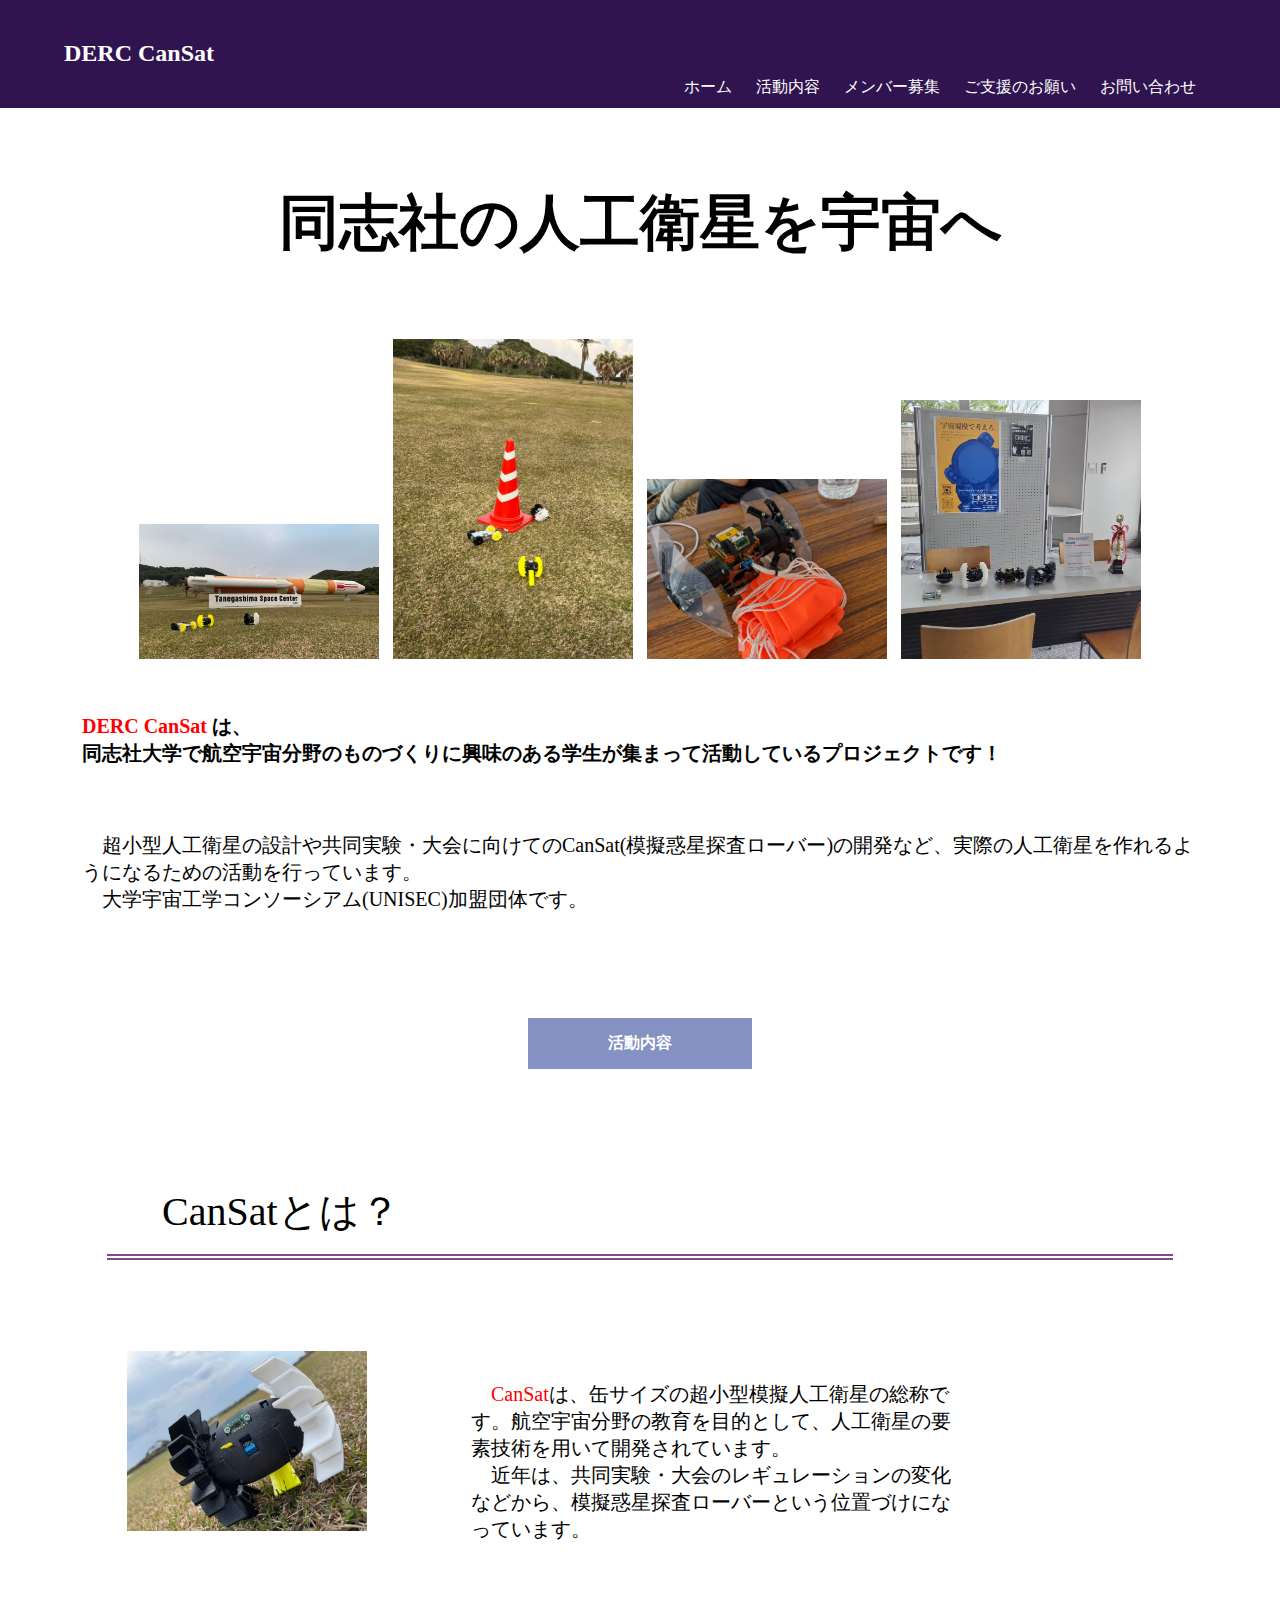
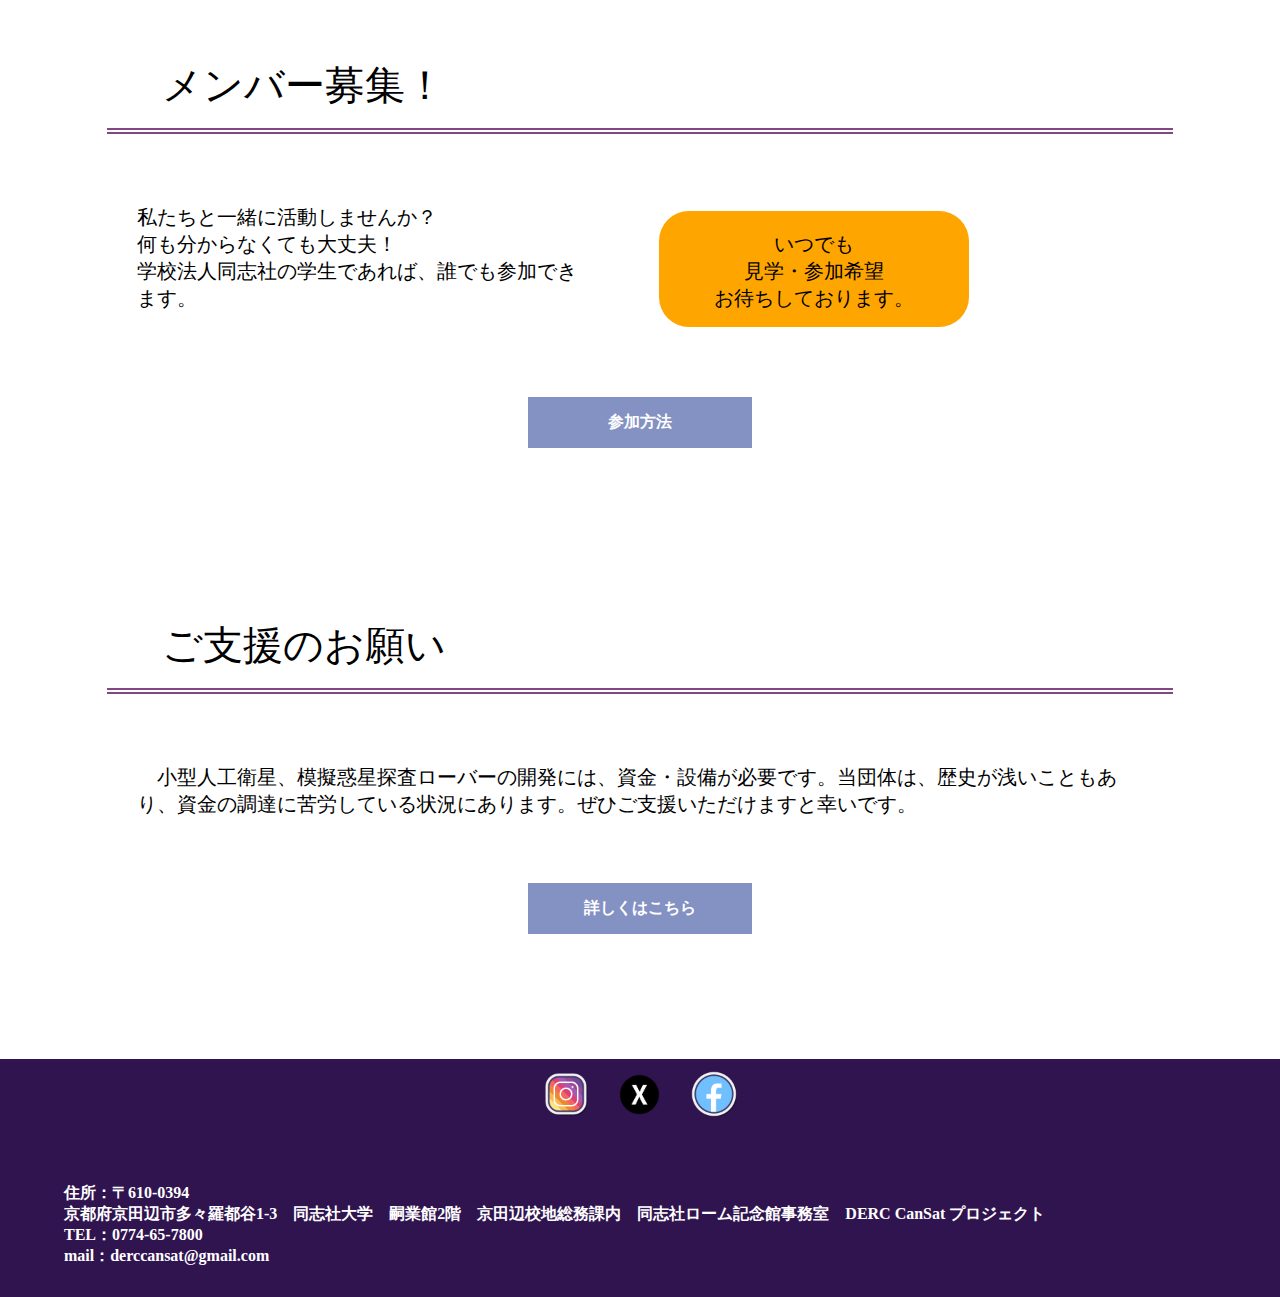
<file: index.html>
<!DOCTYPE html>
<html lang="ja">

<head>
    <meta charset="UTF-8">
    <meta name="viewport" content="width=device-width, initial-scale=1.0">
    <title>DERC CanSat</title>
    <link rel="stylesheet" href="./css/style.css">
</head>

<body>
    <header>
        <div class="inner">
            <h2><a href="./index.html">DERC CanSat</a></h2>

            <nav>
                <ul class="tennashi">
                    <li class="menu"><a href="./index.html">ホーム</a></li>
                    <li class="menu"><a href="./about.html">活動内容</a></li>
                    <li class="menu"><a href="./menber.html">メンバー募集</a></li>
                    <li class="menu"><a href="./suppot.html">ご支援のお願い</a></li>
                    <li class="menu"><a href="./contact.html">お問い合わせ</a></li>
                </ul>
            </nav>
        </div>

    </header>

    <main>
        <article>

            <section class="inner yohaku">

                <p class="daimoji bold">同志社の人工衛星を宇宙へ</p>

            </section>

            <section class="inner">

                <div class="main_img_img">
                    <img class="main_img" src="./img/tanecontest.jpg">
                    <img class="main_img" src="./img/cone.jpg">
                    <img class="main_img" src="./img/noshiro1.jpg">
                    <img class="main_img" src="./img/shinnkann.png">
                </div>


            </section>

            <section class="inner">

                <p class="bold komoji yohaku2"><span class="red">DERC CanSat</span>
                    は、<br>同志社大学で航空宇宙分野のものづくりに興味のある学生が集まって活動しているプロジェクトです！
                </p>

                <p class="komoji yohaku">
                    　超小型人工衛星の設計や共同実験・大会に向けてのCanSat(模擬惑星探査ローバー)の開発など、実際の人工衛星を作れるようになるための活動を行っています。<br>　大学宇宙工学コンソーシアム(UNISEC)加盟団体です。
                </p>

                <div class="button2 bold"><a href="./about.html">活動内容</a></div>

            </section>

            <section class="inner yohaku">
                <p class="under daimoji2">CanSatとは？</p>

                <figure class="imgyoko"><img class="main_img" src="./img/main.jpg"></figure>

                <p class="bunyoko komoji"><span
                        class="red">　CanSat</span>は、缶サイズの超小型模擬人工衛星の総称です。航空宇宙分野の教育を目的として、人工衛星の要素技術を用いて開発されています。<br>　近年は、共同実験・大会のレギュレーションの変化などから、模擬惑星探査ローバーという位置づけになっています。
                </p>


            </section>

            <section class="inner yohaku">
                <p class="under daimoji2">メンバー募集！</span></h2>

                <p class="bunyoko2 komoji">私たちと一緒に活動しませんか？<br>何も分からなくても大丈夫！<br>学校法人同志社の学生であれば、誰でも参加できます。</p>

                <div class="bunyoko3 baloon">
                    <p class="komoji">いつでも<br>見学・参加希望<br>お待ちしております。</p>
                </div>

                <div class="button2 bold"><a href="./menber.html">参加方法</a></div>
            </section>

            <section class="inner yohaku">
                <p class="under daimoji2">ご支援のお願い</span></h2>

                <p class="komoji">
                    　小型人工衛星、模擬惑星探査ローバーの開発には、資金・設備が必要です。当団体は、歴史が浅いこともあり、資金の調達に苦労している状況にあります。ぜひご支援いただけますと幸いです。</p>

                <div class="button2 bold"><a href="./suppot.html">詳しくはこちら</a></div>
            </section>

        </article>
    </main>

    <footer>
        <div class="inner">
            <ul class="sns-btn">
                <li class="menu"><a href="https://www.instagram.com/derc_928/" target="_blank"><img class="main_img2"
                            src="./img/instagram.png" alt="instagram"></a></li>
                <li class="menu"><a href="https://twitter.com/DERC50700666" target="_blank"><img class="main_img2" src="./img/X.png"
                            alt="X"></a></li>
                <li class="menu"><a href="https://www.facebook.com/profile.php?id=100090946395654" target="_blank"><img
                            class="main_img2" src="./img/facebook.png" alt="Facebook"></a></li>
            </ul>

            <h4 class="white yohaku3"> 住所：〒610-0394
                <br>京都府京田辺市多々羅都谷1-3　同志社大学　嗣業館2階　京田辺校地総務課内　同志社ローム記念館事務室　DERC CanSat プロジェクト
                <br>TEL：0774-65-7800
                <br>mail：derccansat@gmail.com
            </h4>
        </div>

    </footer>
</body>

</html>
</file>
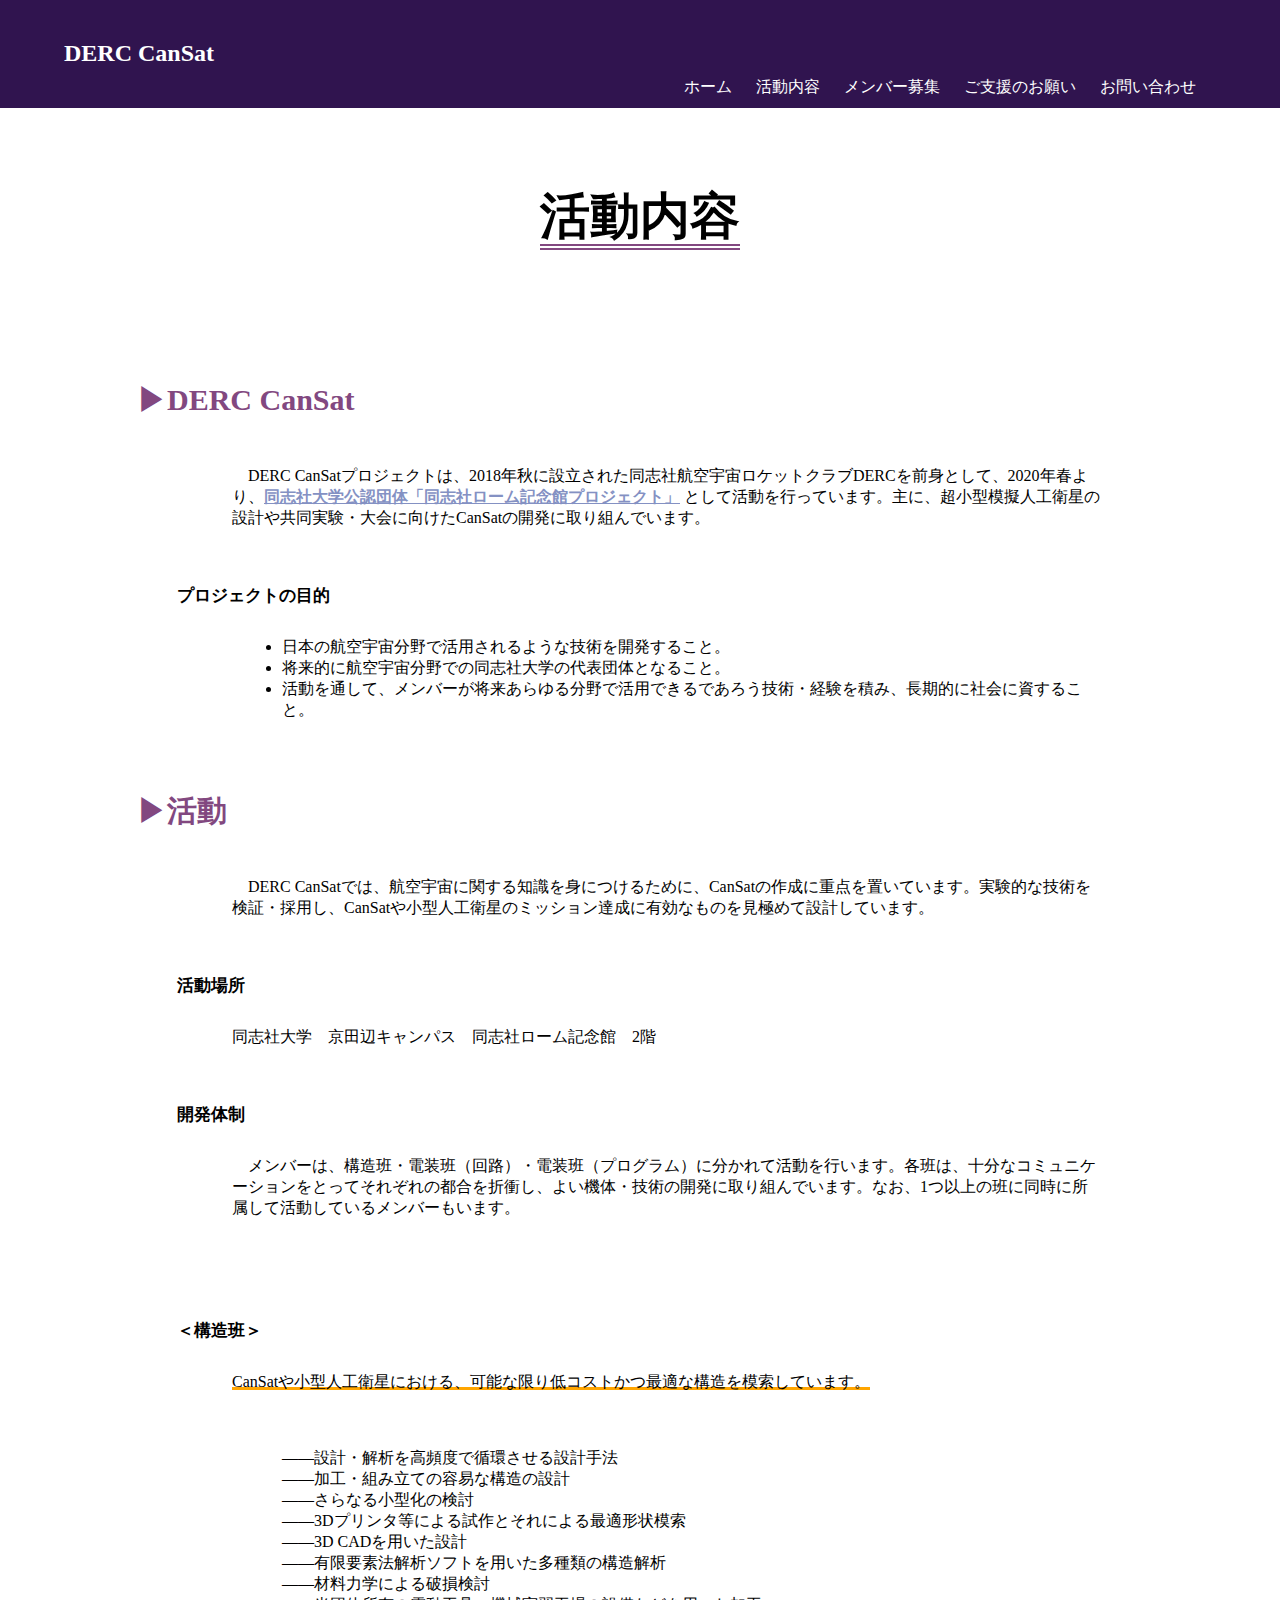
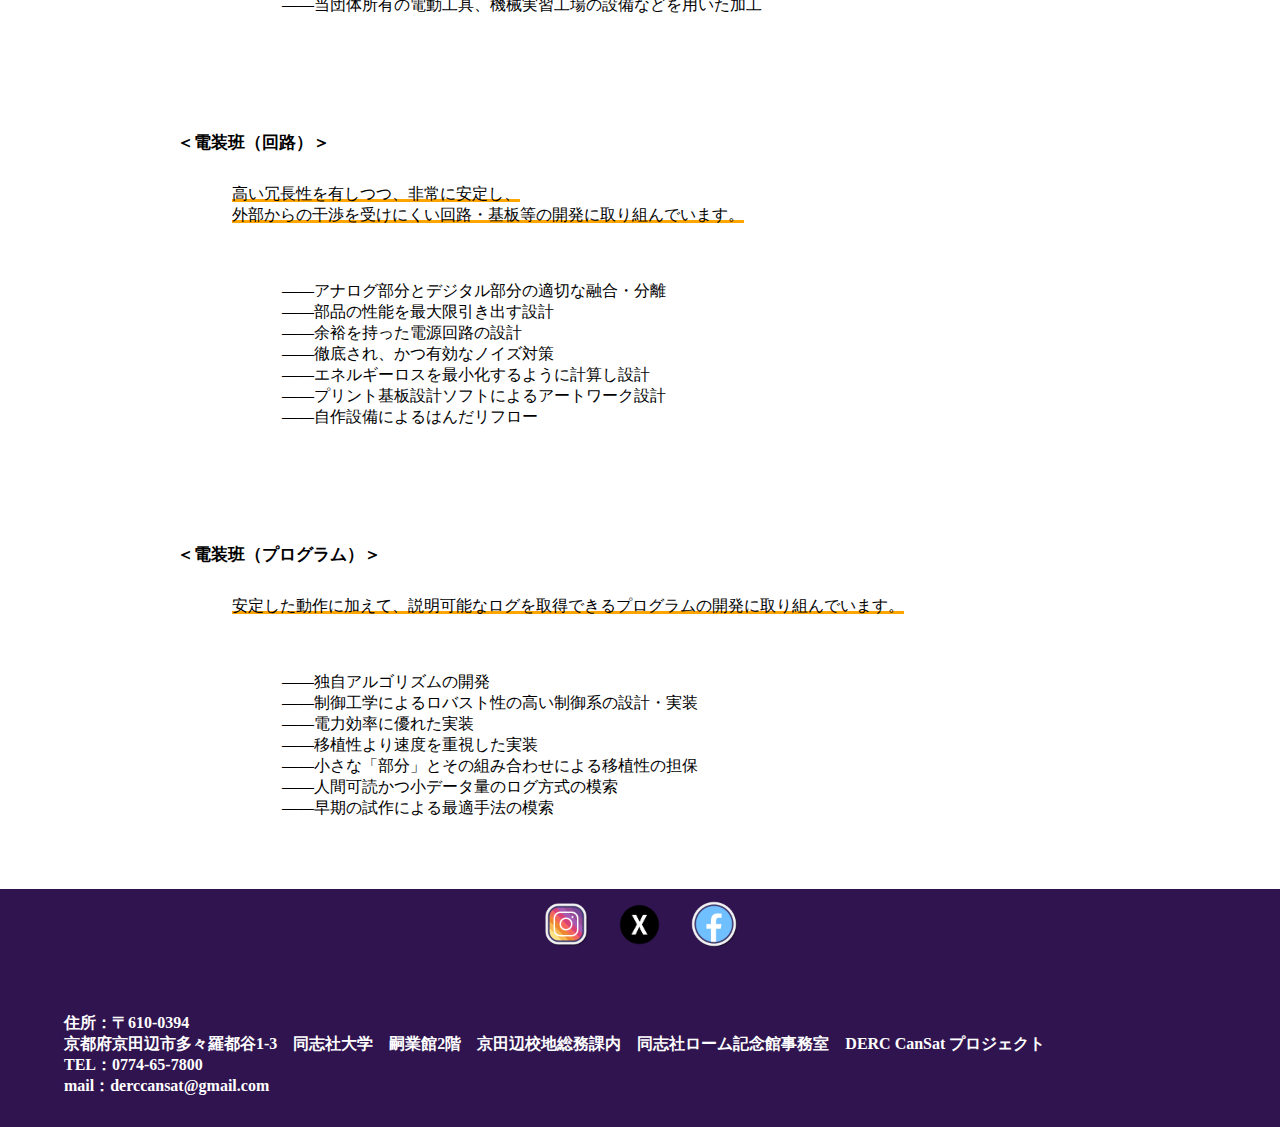
<file: about.html>
<!DOCTYPE html>
<html lang="ja">

<head>
    <meta charset="UTF-8">
    <meta name="viewport" content="width=device-width, initial-scale=1.0">
    <title>活動内容</title>
    <link rel="stylesheet" href="./css/style.css">
</head>

<body>
    <header>
        <div class="inner">
            <h2><a href="./index.html">DERC CanSat</a></h2>

            <nav>
                <ul class="tennashi">
                    <li class="menu"><a href="./index.html">ホーム</a></li>
                    <li class="menu"><a href="./about.html">活動内容</a></li>
                    <li class="menu"><a href="./menber.html">メンバー募集</a></li>
                    <li class="menu"><a href="./suppot.html">ご支援のお願い</a></li>
                    <li class="menu"><a href="./contact.html">お問い合わせ</a></li>
                </ul>
            </nav>
        </div>

    </header>

    <main>
        <article>
            <section class="inner">
                
                <div class="yohaku">
                    <p class="midashi bold"><span class="under">活動内容</span></p>
                </div>
                
            </section>

            <section class="inner">
                <div class="yohaku">
                    <p class="midashi2 bold">▶DERC CanSat</p>

                <p class="setsumei">　DERC
                    CanSatプロジェクトは、2018年秋に設立された同志社航空宇宙ロケットクラブDERCを前身として、2020年春より、<a href="https://rohm.doshisha.ac.jp/rohm/project/overview.html" class="black"><span class="bold under2">同志社大学公認団体「同志社ローム記念館プロジェクト」</span></a> として活動を行っています。主に、超小型模擬人工衛星の設計や共同実験・大会に向けたCanSatの開発に取り組んでいます。
                </p>

                <p class="midashi4"><span class="bold">プロジェクトの目的</span></p>

                <ul class="setsumei2">
                    <li>日本の航空宇宙分野で活用されるような技術を開発すること。</li>
                    <li>将来的に航空宇宙分野での同志社大学の代表団体となること。</li>
                    <li>活動を通して、メンバーが将来あらゆる分野で活用できるであろう技術・経験を積み、長期的に社会に資すること。</li>
                </ul>
                </div>
                

            </section>

            <section class="inner">
                <p class="midashi2 bold">▶活動</p>

                
                <p class="setsumei">　DERC
                    CanSatでは、航空宇宙に関する知識を身につけるために、CanSatの作成に重点を置いています。実験的な技術を検証・採用し、CanSatや小型人工衛星のミッション達成に有効なものを見極めて設計しています。
                </p>

                <p class="midashi4 bold">活動場所</p>

                <p class="setsumei">同志社大学　京田辺キャンパス　同志社ローム記念館　2階</p>


                <p class="midashi4"><span class="bold">開発体制</span></p>

                <p class="setsumei">
                    　メンバーは、構造班・電装班（回路）・電装班（プログラム）に分かれて活動を行います。各班は、十分なコミュニケーションをとってそれぞれの都合を折衝し、よい機体・技術の開発に取り組んでいます。なお、1つ以上の班に同時に所属して活動しているメンバーもいます。
                </p>

                <div class="yohaku">
                    <p class="midashi4 bold">＜構造班＞</p>
                    <p class="setsumei"><span class="marker">CanSatや小型人工衛星における、可能な限り低コストかつ最適な構造を模索しています。</span></p>

                    <p class="setsumei2">――設計・解析を高頻度で循環させる設計手法
                        <br>――加工・組み立ての容易な構造の設計
                        <br>――さらなる小型化の検討
                        <br>――3Dプリンタ等による試作とそれによる最適形状模索
                        <br>――3D CADを用いた設計
                        <br>――有限要素法解析ソフトを用いた多種類の構造解析
                        <br>――材料力学による破損検討
                        <br>――当団体所有の電動工具、機械実習工場の設備などを用いた加工

                    </p>
                </div>

                <div class="yohaku">
                    <p class="midashi4 bold">＜電装班（回路）＞</p>
                    <p class="setsumei"><span class="marker">高い冗長性を有しつつ、非常に安定し、
                        <br>外部からの干渉を受けにくい回路・基板等の開発に取り組んでいます。</span>
                    </p>

                    <p class="setsumei2">――アナログ部分とデジタル部分の適切な融合・分離
                        <br>――部品の性能を最大限引き出す設計
                        <br>――余裕を持った電源回路の設計
                        <br>――徹底され、かつ有効なノイズ対策
                        <br>――エネルギーロスを最小化するように計算し設計
                        <br>――プリント基板設計ソフトによるアートワーク設計
                        <br>――自作設備によるはんだリフロー

                    </p>
                </div>

                <div class="yohaku">
                    <p class="midashi4 bold">＜電装班（プログラム）＞</p>
                    <p class="setsumei"><span class="marker">安定した動作に加えて、説明可能なログを取得できるプログラムの開発に取り組んでいます。</span></p>

                    <p class="setsumei2">――独自アルゴリズムの開発
                        <br>――制御工学によるロバスト性の高い制御系の設計・実装
                        <br>――電力効率に優れた実装
                        <br>――移植性より速度を重視した実装
                        <br>――小さな「部分」とその組み合わせによる移植性の担保
                        <br>――人間可読かつ小データ量のログ方式の模索
                        <br>――早期の試作による最適手法の模索
                    </p>

                </div>


            </section>
        </article>
    </main>

    <footer>
        <div class="inner">
            <ul class="sns-btn">
                <li class="menu"><a href="https://www.instagram.com/derc_928/" target="_blank"><img class="main_img2"
                            src="./img/instagram.png" alt="instagram"></a></li>
                <li class="menu"><a href="https://twitter.com/DERC50700666" target="_blank"><img class="main_img2" src="./img/X.png"
                            alt="X"></a></li>
                <li class="menu"><a href="https://www.facebook.com/profile.php?id=100090946395654" target="_blank"><img class="main_img2" src="./img/facebook.png" alt="Facebook"></a></li>
            </ul>

            <h4 class="white yohaku3"> 住所：〒610-0394
                <br>京都府京田辺市多々羅都谷1-3　同志社大学　嗣業館2階　京田辺校地総務課内　同志社ローム記念館事務室　DERC CanSat プロジェクト
                <br>TEL：0774-65-7800
                <br>mail：derccansat@gmail.com
            </h4>
        </div>

    </footer>
</body>

</html>
</file>
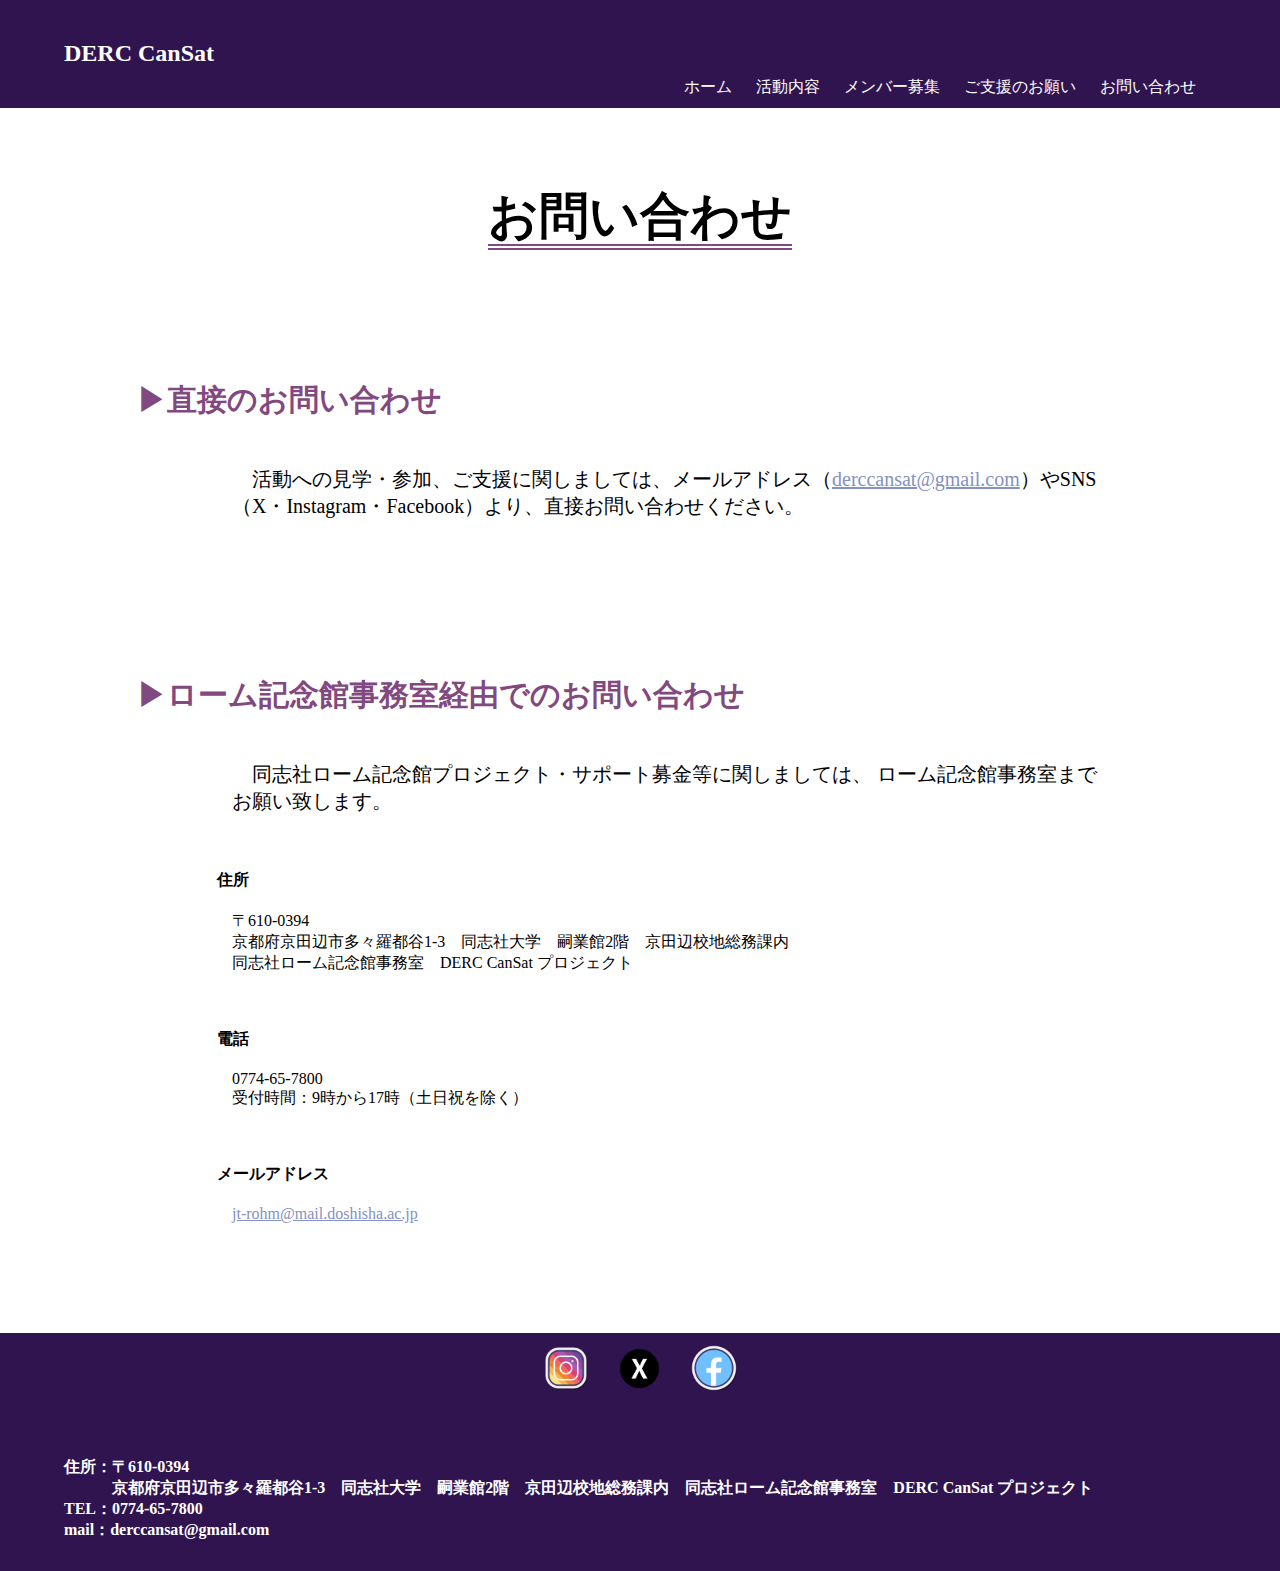
<file: contact.html>
<!DOCTYPE html>
<html lang="ja">

<head>
    <meta charset="UTF-8">
    <meta name="viewport" content="width=device-width, initial-scale=1.0">
    <title>お問い合わせ</title>
    <link rel="stylesheet" href="./css/style.css">
</head>


<body>
    <header>
        <div class="inner">
            <h2><a href="./index.html">DERC CanSat</a></h2>

            <nav>
                <ul class="tennashi">
                    <li class="menu"><a href="./index.html">ホーム</a></li>
                    <li class="menu"><a href="./about.html">活動内容</a></li>
                    <li class="menu"><a href="./menber.html">メンバー募集</a></li>
                    <li class="menu"><a href="./suppot.html">ご支援のお願い</a></li>
                    <li class="menu"><a href="./contact.html">お問い合わせ</a></li>
                </ul>
            </nav>
        </div>

    </header>



    <main>
        <article>

            <section class="inner">
                <div class="yohaku">
                    <p class="midashi bold"><span class="under">お問い合わせ</span></p>
                </div>

            </section>

            <section class="inner yohaku">

                <p class="midashi2 bold">▶直接のお問い合わせ</p>
                <p class="komoji setsumei">　活動への見学・参加、ご支援に関しましては、メールアドレス（<a href="mailto:derccansat@gmail.com"
                        target="_blank"
                        class="under2">derccansat@gmail.com</a>）やSNS（X・Instagram・Facebook）より、直接お問い合わせください。</p>


            </section>

            <section class="inner yohaku">

                <p class="midashi2 bold">▶ローム記念館事務室経由でのお問い合わせ</p>

                <p class="komoji setsumei">　同志社ローム記念館プロジェクト・サポート募金等に関しましては、
                    ローム記念館事務室までお願い致します。</p>


                <p class="midashi3 bold">住所</p>
                <p class="setsumei">〒610-0394
                    <br>京都府京田辺市多々羅都谷1-3　同志社大学　嗣業館2階　京田辺校地総務課内
                    <br>同志社ローム記念館事務室　DERC CanSat プロジェクト
                </p>

                <p class="midashi3 bold">電話</p>
                <p class="setsumei">0774-65-7800
                    <br>受付時間：9時から17時（土日祝を除く）
                </p>

                <p class="midashi3 bold">メールアドレス</p>
                <p class="setsumei"><a href="mailto:jt-rohm@mail.doshisha.ac.jp" target="_blank"
                        class="under2">jt-rohm@mail.doshisha.ac.jp</a></p>



            </section>





        </article>


    </main>

    <footer>
        <div class="inner">
            <ul class="sns-btn">
                <li class="menu"><a href="https://www.instagram.com/derc_928/" target="_blank"><img class="main_img2"
                            src="./img/instagram.png" alt="instagram"></a></li>
                <li class="menu"><a href="https://twitter.com/DERC50700666" target="_blank"><img class="main_img2" src="./img/X.png"
                            alt="X"></a></li>
                <li class="menu"><a href="https://www.facebook.com/profile.php?id=100090946395654" target="_blank"><img
                            class="main_img2" src="./img/facebook.png" alt="Facebook"></a></li>
            </ul>

            <h4 class="white yohaku3"> 住所：〒610-0394 
                <br>　　　京都府京田辺市多々羅都谷1-3　同志社大学　嗣業館2階　京田辺校地総務課内　同志社ローム記念館事務室　DERC CanSat プロジェクト
                <br>TEL：0774-65-7800
                <br>mail：derccansat@gmail.com
            </h4>
        </div>

    </footer>


</body>


</html>
</file>
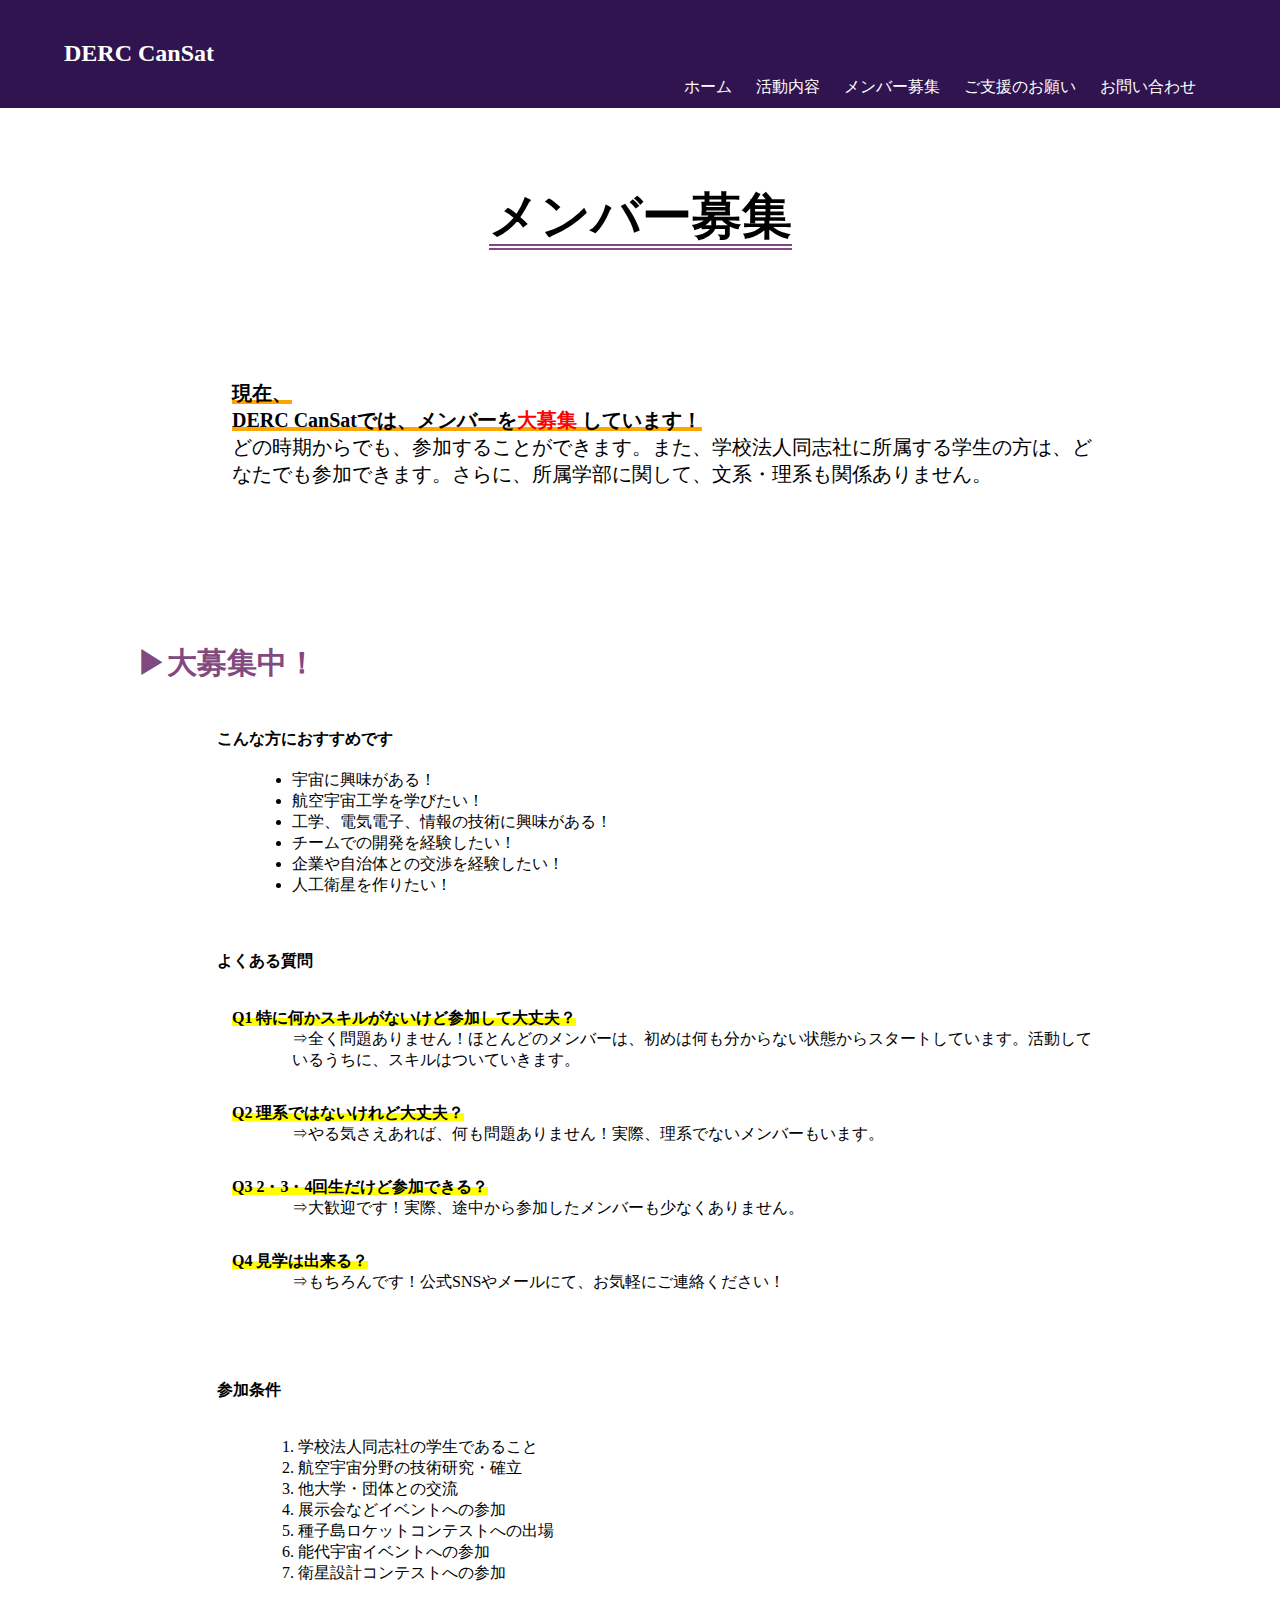
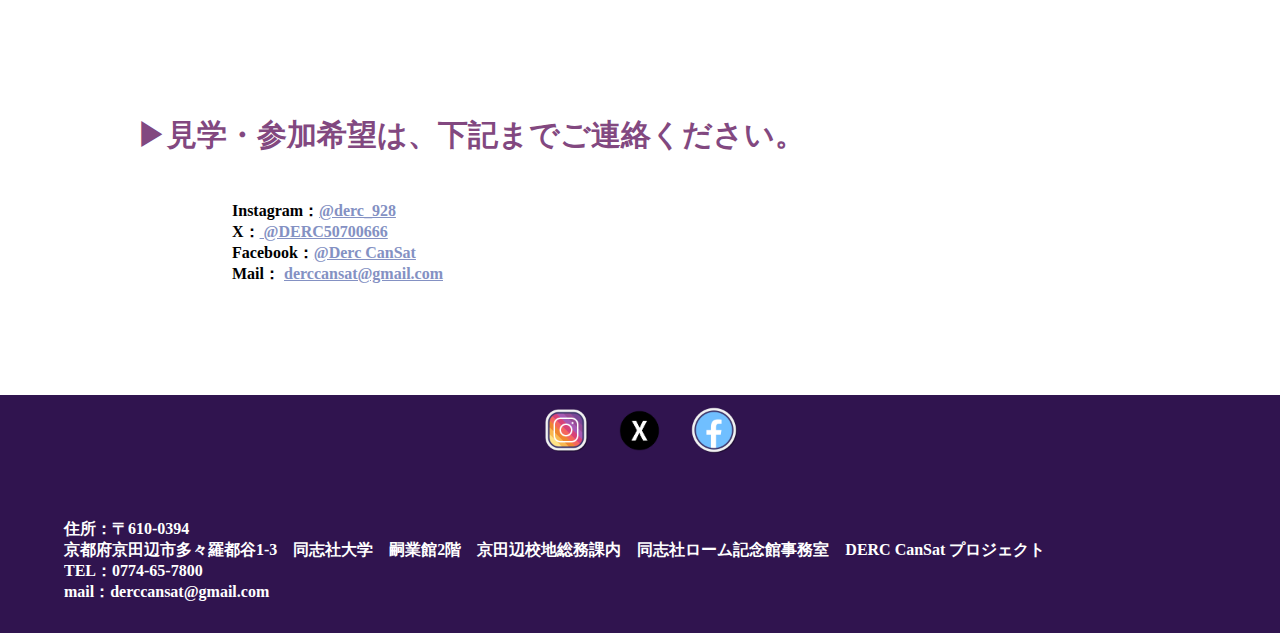
<file: menber.html>
<!DOCTYPE html>
<html lang="ja">

<head>
    <meta charset="UTF-8">
    <meta name="viewport" content="width=device-width, initial-scale=1.0">
    <title>メンバー募集</title>
    <link rel="stylesheet" href="./css/style.css">
</head>


<body>
    <header>

        <div class="inner">
            <h2><a href="./index.html">DERC CanSat</a></h2>

            <nav>
                <ul class="tennashi">
                    <li class="menu"><a href="./index.html">ホーム</a></li>
                    <li class="menu"><a href="./about.html">活動内容</a></li>
                    <li class="menu"><a href="./menber.html">メンバー募集</a></li>
                    <li class="menu"><a href="./suppot.html">ご支援のお願い</a></li>
                    <li class="menu"><a href="./contact.html">お問い合わせ</a></li>
                </ul>
            </nav>
        </div>

    </header>

    <main>
        <article>
            <section class="inner">

                <div class="yohaku">
                    <p class="midashi bold"><span class="under">メンバー募集</span></p>
                </div>

            </section>

            <section class="inner">

                <div class="yohaku">
                    <p class="setsumei komoji"><span class="bold marker">現在、
                            <br>DERC CanSatでは、メンバーを<span class="red">大募集</span> しています！</span>
                        <br>どの時期からでも、参加することができます。また、学校法人同志社に所属する学生の方は、どなたでも参加できます。さらに、所属学部に関して、文系・理系も関係ありません。

                    </p>
                </div>



            </section>

            <section class="inner">

                <div class="yohaku">
                    <p class="midashi2 bold">▶大募集中！</p>

                    <p class="midashi3 bold">こんな方におすすめです</p>

                    <ul class="setsumei yohaku4">
                        <li>宇宙に興味がある！</li>
                        <li>航空宇宙工学を学びたい！</li>
                        <li>工学、電気電子、情報の技術に興味がある！</li>
                        <li>チームでの開発を経験したい！</li>
                        <li>企業や自治体との交渉を経験したい！</li>
                        <li>人工衛星を作りたい！</li>
                    </ul>

                    <p class="midashi3 bold">よくある質問</p>

                    <div class="setsumei">
                        <dl>

                            <dt><span class="marker2">Q1 特に何かスキルがないけど参加して大丈夫？</span></dt>
                            <dd class="yohaku4">⇒全く問題ありません！ほとんどのメンバーは、初めは何も分からない状態からスタートしています。活動しているうちに、スキルはついていきます。</dd>

                            <dt><span class="marker2">Q2 理系ではないけれど大丈夫？</span></dt>
                            <dd class="yohaku4">⇒やる気さえあれば、何も問題ありません！実際、理系でないメンバーもいます。</dd>

                            <dt><span class="marker2">Q3 2・3・4回生だけど参加できる？</span></dt>
                            <dd class="yohaku4">⇒大歓迎です！実際、途中から参加したメンバーも少なくありません。</dd>

                            <dt><span class="marker2">Q4 見学は出来る？</span></dt>
                            <dd class="yohaku4">⇒もちろんです！公式SNSやメールにて、お気軽にご連絡ください！</dd>
                        </dl>


                    </div>


                    <p class="midashi3 bold">参加条件</p>

                    <ol class="setsumei2">
                        <li>学校法人同志社の学生であること</li>
                        <li>航空宇宙分野の技術研究・確立</li>
                        <li>他大学・団体との交流</li>
                        <li>展示会などイベントへの参加</li>
                        <li>種子島ロケットコンテストへの出場</li>
                        <li>能代宇宙イベントへの参加</li>
                        <li>衛星設計コンテストへの参加</li>
                    </ol>
                </div>



            </section>

            <section class="inner">

                <div class="yohaku">
                    <p class="midashi2 bold">▶見学・参加希望は、下記までご連絡ください。
                    </p>

                    <ul class="tennashi setsumei bold">
                        <li><a href="https://www.instagram.com/derc_928/" target="_blank"><span
                            class="black">Instagram：</span><span class="blue under2">@derc_928</span></a></li>
                        <li><a href="https://twitter.com/DERC50700666" target="_blank" class="black">X：<span
                            class="blue under2"> @DERC50700666</span></a></li>
                        <li><a href="https://www.facebook.com/profile.php?id=100090946395654" target="_blank"
                            class="black">Facebook：<span class="blue under2">@Derc CanSat</span></a></li>
                        <li><a href="mailto:derccansat@gmail.com" target="_blank" class="black">Mail：
                            <span class="blue under2">derccansat@gmail.com</span></a></li>
                    </ul>

                </div>

            </section>



        </article>



    </main>


    <footer>
        <div class="inner">
            <ul class="sns-btn">
                <li class="menu"><a href="https://www.instagram.com/derc_928/" target="_blank"><img class="main_img2"
                            src="./img/instagram.png" alt="instagram"></a></li>
                <li class="menu"><a href="https://twitter.com/DERC50700666" target="_blank"><img class="main_img2" src="./img/X.png"
                            alt="X"></a></li>
                <li class="menu"><a href="https://www.facebook.com/profile.php?id=100090946395654" target="_blank"><img
                            class="main_img2" src="./img/facebook.png" alt="Facebook"></a></li>
            </ul>

            <h4 class="white yohaku3"> 住所：〒610-0394
                <br>京都府京田辺市多々羅都谷1-3　同志社大学　嗣業館2階　京田辺校地総務課内　同志社ローム記念館事務室　DERC CanSat プロジェクト
                <br>TEL：0774-65-7800
                <br>mail：derccansat@gmail.com
            </h4>
        </div>

    </footer>


</body>

</html>
</file>
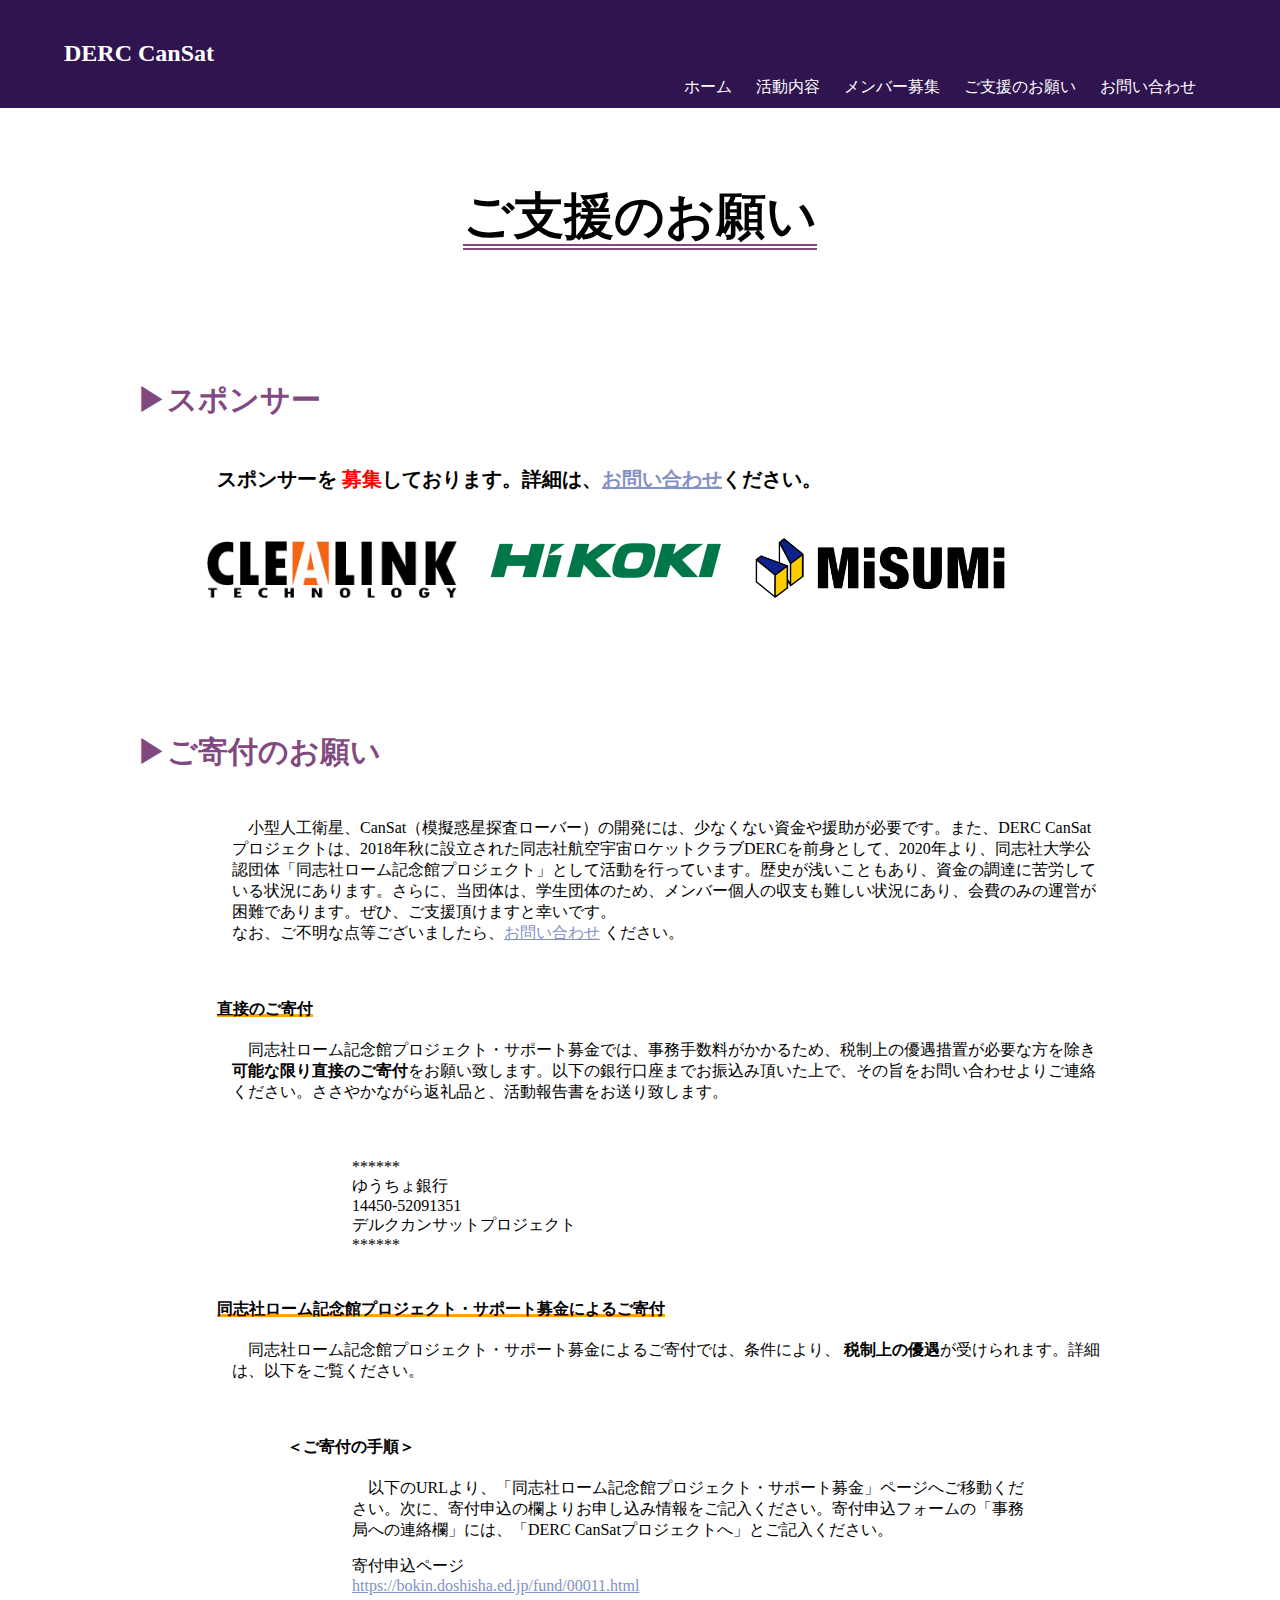
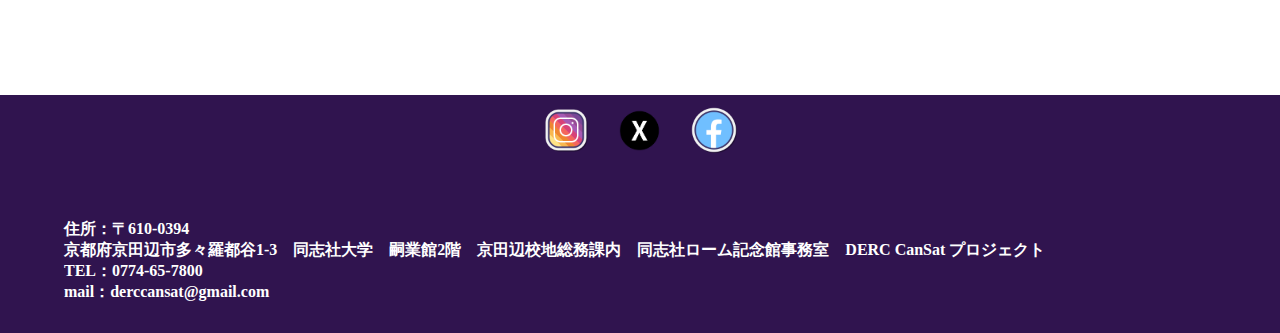
<file: suppot.html>
<!DOCTYPE html>
<html lang="ja">

<head>
    <meta charset="UTF-8">
    <meta name="viewport" content="width=device-width, initial-scale=1.0">
    <title>ご支援のお願い</title>
    <link rel="stylesheet" href="./css/style.css">
</head>

<body>

    <header>
        <div class="inner">
            <h2><a href="./index.html">DERC CanSat</a></h2>

            <nav>
                <ul class="tennashi">
                    <li class="menu"><a href="./index.html">ホーム</a></li>
                    <li class="menu"><a href="./about.html">活動内容</a></li>
                    <li class="menu"><a href="./menber.html">メンバー募集</a></li>
                    <li class="menu"><a href="./suppot.html">ご支援のお願い</a></li>
                    <li class="menu"><a href="./contact.html">お問い合わせ</a></li>
                </ul>
            </nav>
        </div>

    </header>

    <main>
        <article>

            <section class="inner">

                <div class="yohaku">
                    <p class="midashi bold"><span class="under">ご支援のお願い</span></p>
                </div>

            </section>

            <section class="inner yohaku">

                <p class="midashi2 bold">▶スポンサー</p>


                <p class="midashi3 bold komoji">スポンサーを <span class="red">募集</span>しております。詳細は、<a href="./contact.html"
                        class="blue under2">お問い合わせ</a>ください。</p>

                <div class="sponsor">
                    <ul class="tennashi">
                        <li class="menu"><a href="https://clealink.jp/top/" target="_blank"><img class="contact_img"
                                    src="./img/clealink .gif" alt="clealink"></a></li>
                        <li class="menu"><a href="https://www.hikoki-powertools.jp/" target="_blank"><img class="contact_img"
                                    src="./img/hikoki.png" alt="hikoki"></a></li>
                        <li class="menu"><a href="https://www.misumi.co.jp/st-project/"><img class="contact_img"
                                    src="./img/misumi.png" alt="misumi"></a></li>
                    </ul>

                </div>





            </section>

            <section class="inner yohaku">
                <p class="midashi2 bold">▶ご寄付のお願い</p>

                <p class="setsumei">　小型人工衛星、CanSat（模擬惑星探査ローバー）の開発には、少なくない資金や援助が必要です。また、DERC
                    CanSatプロジェクトは、2018年秋に設立された同志社航空宇宙ロケットクラブDERCを前身として、2020年より、同志社大学公認団体「同志社ローム記念館プロジェクト」として活動を行っています。歴史が浅いこともあり、資金の調達に苦労している状況にあります。さらに、当団体は、学生団体のため、メンバー個人の収支も難しい状況にあり、会費のみの運営が困難であります。ぜひ、ご支援頂けますと幸いです。
                    <br>なお、ご不明な点等ございましたら、<a href="./contact.html" class="blue under2">お問い合わせ</a> ください。
                </p>

                <p class="midashi3 bold"><span class="marker">直接のご寄付</span></p>

                <p class="setsumei">　同志社ローム記念館プロジェクト・サポート募金では、事務手数料がかかるため、税制上の優遇措置が必要な方を除き<span
                        class="bold">可能な限り直接のご寄付</span>をお願い致します。以下の銀行口座までお振込み頂いた上で、その旨をお問い合わせよりご連絡ください。ささやかながら返礼品と、活動報告書をお送り致します。
                </p>
                <div class="yohaku5">
                    <p class="setsumei2">******
                        <br>ゆうちょ銀行
                        <br>14450-52091351
                        <br>デルクカンサットプロジェクト
                        <br>******
                    </p>
                </div>
                

                <p class="midashi3 bold"><span class="marker">同志社ローム記念館プロジェクト・サポート募金によるご寄付</span></p>
                <p class="setsumei">　同志社ローム記念館プロジェクト・サポート募金によるご寄付では、条件により、 <span
                        class="bold">税制上の優遇</span>が受けられます。詳細は、以下をご覧ください。</p>

                <div class="yohaku5">
                    <p class="midashi3 bold">＜ご寄付の手順＞ </p>
                    <p class="setsumei2">　以下のURLより、「同志社ローム記念館プロジェクト・サポート募金」ページへご移動ください。次に、寄付申込の欄よりお申し込み情報をご記入ください。寄付申込フォームの「事務局への連絡欄」には、「DERC CanSatプロジェクトへ」とご記入ください。
                    </p>
                    <p class="setsumei2">寄付申込ページ
                        <br><a href="https://bokin.doshisha.ed.jp/fund/00011.html" target="_blank"
                            class="blue under2">https://bokin.doshisha.ed.jp/fund/00011.html</a>
                    </p>
                </div>




            </section>

        </article>

    </main>



    <footer>
        <div class="inner">
            <ul class="sns-btn">
                <li class="menu"><a href="https://www.instagram.com/derc_928/" target="_blank"><img class="main_img2"
                            src="./img/instagram.png" alt="instagram"></a></li>
                <li class="menu"><a href="https://twitter.com/DERC50700666" target="_blank"><img class="main_img2" src="./img/X.png"
                            alt="X"></a></li>
                <li class="menu"><a href="https://www.facebook.com/profile.php?id=100090946395654" target="_blank"><img
                            class="main_img2" src="./img/facebook.png" alt="Facebook"></a></li>
            </ul>

            <h4 class="white yohaku3"> 住所：〒610-0394
                <br>京都府京田辺市多々羅都谷1-3　同志社大学　嗣業館2階　京田辺校地総務課内　同志社ローム記念館事務室　DERC CanSat プロジェクト
                <br>TEL：0774-65-7800
                <br>mail：derccansat@gmail.com
            </h4>
        </div>

    </footer>



</body>

</html>
</file>
<file: css/style.css>
@charset "UTF-8";

/* main */
html,
body {
    padding: 0;
    margin: 0;
}

header {
    margin: 0 0 30px 0;
    background-color: rgb(48, 20, 79);
    text-align: right;
}

.inner {
    width: 1200px;
    max-width: 90%;
    margin: 0 auto;
}

h2 {
    margin: 0;
    padding-top: 40px;
    text-align: left;
    color: white;
}

.button {
    margin: 0 10px 0 1080px;
    color: white;
    background-color: rgb(48, 20, 79);
}

a {
    color: white;
    text-decoration: none;
}

.white {
    color: white;
}

ul {
    padding: 10px;
    margin: 0;
}
@media (max-width: 767px){
    ul {
        display: grid;
    } 
}

.tennashi{
    list-style: none;
}

.menu {
    display: inline-block;
    margin: 0 10px;
    text-align: center;
}
@media (max-width: 767px){
    li {
        &:first-child{
            margin-top: 30px;
        }
    } 
}

article {
    margin: 0 20px;
}

section {
    margin-bottom: 50px;
}

.yohaku {
    padding: 45px 0 55px 0;
}

.yohaku2 {
    padding: 45px 0 20px 0;
}


.daimoji {
    font-size: 60px;
    text-align: center;
}
@media (min-width: 768px) and (max-width: 1199px) {
    .daimoji{
        font-size: 40px;
    }
}
@media (max-width: 767px){
    .daimoji{
       font-size: 17px;
    }   
}


p {
    margin: 0;
    padding: 0 55px 15px 55px;
}
@media (min-width: 768px) and (max-width: 1199px){
    p{
        padding: 0 30px 12px 30px;
    }
}
@media (max-width: 767px){
    p {
       padding: 0 20px 14px 20px;
    } 
}

.bold {
    font-weight: bold;
}

.main_img_img{
    text-align: center;
}

.main_img{
    margin: 5px;
    width: 240px;
    height: auto; 
}
@media (min-width: 768px) and (max-width: 1199px){
    .main_img{
        width: 175px;
    }
}

.komoji {
    font-size: 20px;
}
@media (min-width: 768px) and (max-width: 1199px){
    .komoji{
        font-size: 15px;
    }
}
@media (max-width: 767px){
    .komoji {
        font-size: 12px;
    } 
}

.red {
    color: red
}

.button2 {
    margin: 50px 40% 70px 40%;
    padding: 15px;
    color: black;
    text-align: center;
    background-color: rgb(132, 145, 195);
}
@media (min-width: 768px) and (max-width: 1199px){
    .button2{
        margin: 40px 37% 60px 37%;
    }
}
@media (max-width: 767px){
    .button2{
        margin: 40px 10% 60px 10%;
    }
    
}

.daimoji2 {
    margin: 0 25px 70px 25px;
    font-size: 40px;
}
@media (max-width: 767px){
    .daimoji2{
        font-size: 20px;
    } 
}

.under {
    border-bottom: double 6px #824880;
}

.imgyoko {  
    display: inline-block;
}
@media (min-width: 768px) and (max-width: 1199px){
    .imgyoko{
        margin-right: 20px;
    }
}
@media (max-width: 767px){
    .imgyoko{
        display: block;
    }
}

.bunyoko {
    display: inline-block;
    width: 44%;
}
@media (max-width: 767px){
    .bunyoko {
        display: block;
        width: 64%;
    } 
}

.bunyoko2 {
    width: 40%;
    display: inline-block;
}
@media (max-width: 767px){
    .bunyoko2 {
        display: block;
        margin: auto;
        width: 60%;
    } 
}

.bunyoko3 {
    display: inline-block;
    margin-right: 35px;
    text-align: center;
}
@media (max-width: 767px){
    .bunyoko3 {
        display: block;
        width: 84%;
    } 
}

.baloon {
    margin-bottom: 20px;
    margin-left: 17px;
    padding-top: 20px;
    background-color: orange;
    border-radius: 30px;
}


footer {
    background-color: rgb(48, 20, 79);
    padding-bottom: 10px;
}

h4 {
    margin: 0;
    text-align: left;
}

.sns-btn{
   text-align: center;

}

.main_img2{
    width: 50px;
    height: auto;
}
@media (max-width: 767px){
    .main_img2 {
        display: ;
    } 
}

.yohaku3 {
    padding: 50px 20px 20px 0;
}

/* about */

.midashi{
    padding-bottom: 30px;
    font-size: 50px;
    text-align: center;
}
@media (max-width: 767px){
    .midashi {
        font-size: 24px;
    } 
}

.midashi2{
    margin-bottom: 30px;
    color: #824880;
    font-size: 30px;
}
@media (min-width: 768px) and (max-width: 1199px){
    .midashi2{
        font-size: 27px;
    } 
}
@media (max-width: 767px){
    .midashi2 {
       padding-left: 0;
       font-size: 20px;
    } 
}

.setsumei{
    padding: 0 95px 55px 150px;
}
@media (min-width: 768px) and (max-width: 1199px){
    .setsumei{
        padding-right: 75px;
        padding-left: 100px;
    } 
}
@media (max-width: 767px){
    .setsumei {
        padding: 0;
    } 
}

.setsumei2{
    padding: 0  90px 15px 200px;
}
@media (min-width: 768px) and (max-width: 1199px){
    .setsumei2{
        padding-right: 75px;
        padding-left: 132px;
    }   
}
@media (max-width: 767px){
    .setsumei2 {
       padding: 15px 0;
       font-size: 12px;
    } 
}

.midashi3{
    margin-left: 80px;
    padding-bottom: 20px;
}
@media (min-width: 768px) and (max-width: 1199px){
    .midashi3{
        margin-left: 53px;
    } 
}
@media (max-width: 767px){
    .midashi3 {
        margin-left: 0;
        padding-top: 30px;
    } 
}

.midashi4{
    padding: 0 55px 30px 95px;
    font-size: 17px;
}
@media (min-width: 768px) and (max-width: 1199px){
    .midashi4{
        padding-left: 85px;
    }  
}
@media (max-width: 767px){
    .midashi4 {
        padding: 14px;
    } 
}

.marker{
    background: linear-gradient(transparent 80% ,orange 20%);
}


/* menber */

.yohaku4{
    margin-left: 60px;
}

dt{
    font-weight: bold;
}

dd{
    margin-bottom: 2em;
}

.marker2{
    background: linear-gradient(transparent 55%, yellow 45%);
}

ol{
    list-style-position: inside;
}

.blue{
    color: rgb(132, 145, 195);
}


.under2{
    text-decoration: underline;
    color: rgb(132, 145, 195);
}

.black{
    color: black;
}


/* support*/

.yohaku5{
    padding: 0 70px 30px;
}
@media (max-width: 767px){
    .yohaku5 {
        padding: 0;
    } 
}

/* contact */

.sponsor{
    display: inline-block;
    margin: 0 30px 20px 105px;
    text-align: center;
}
@media (max-width: 767px){
    .sponsor {
        margin: 0;
    } 
}

.contact_img{
    width: 250px;
    height: auto;
    text-align: center;
}
</file>
